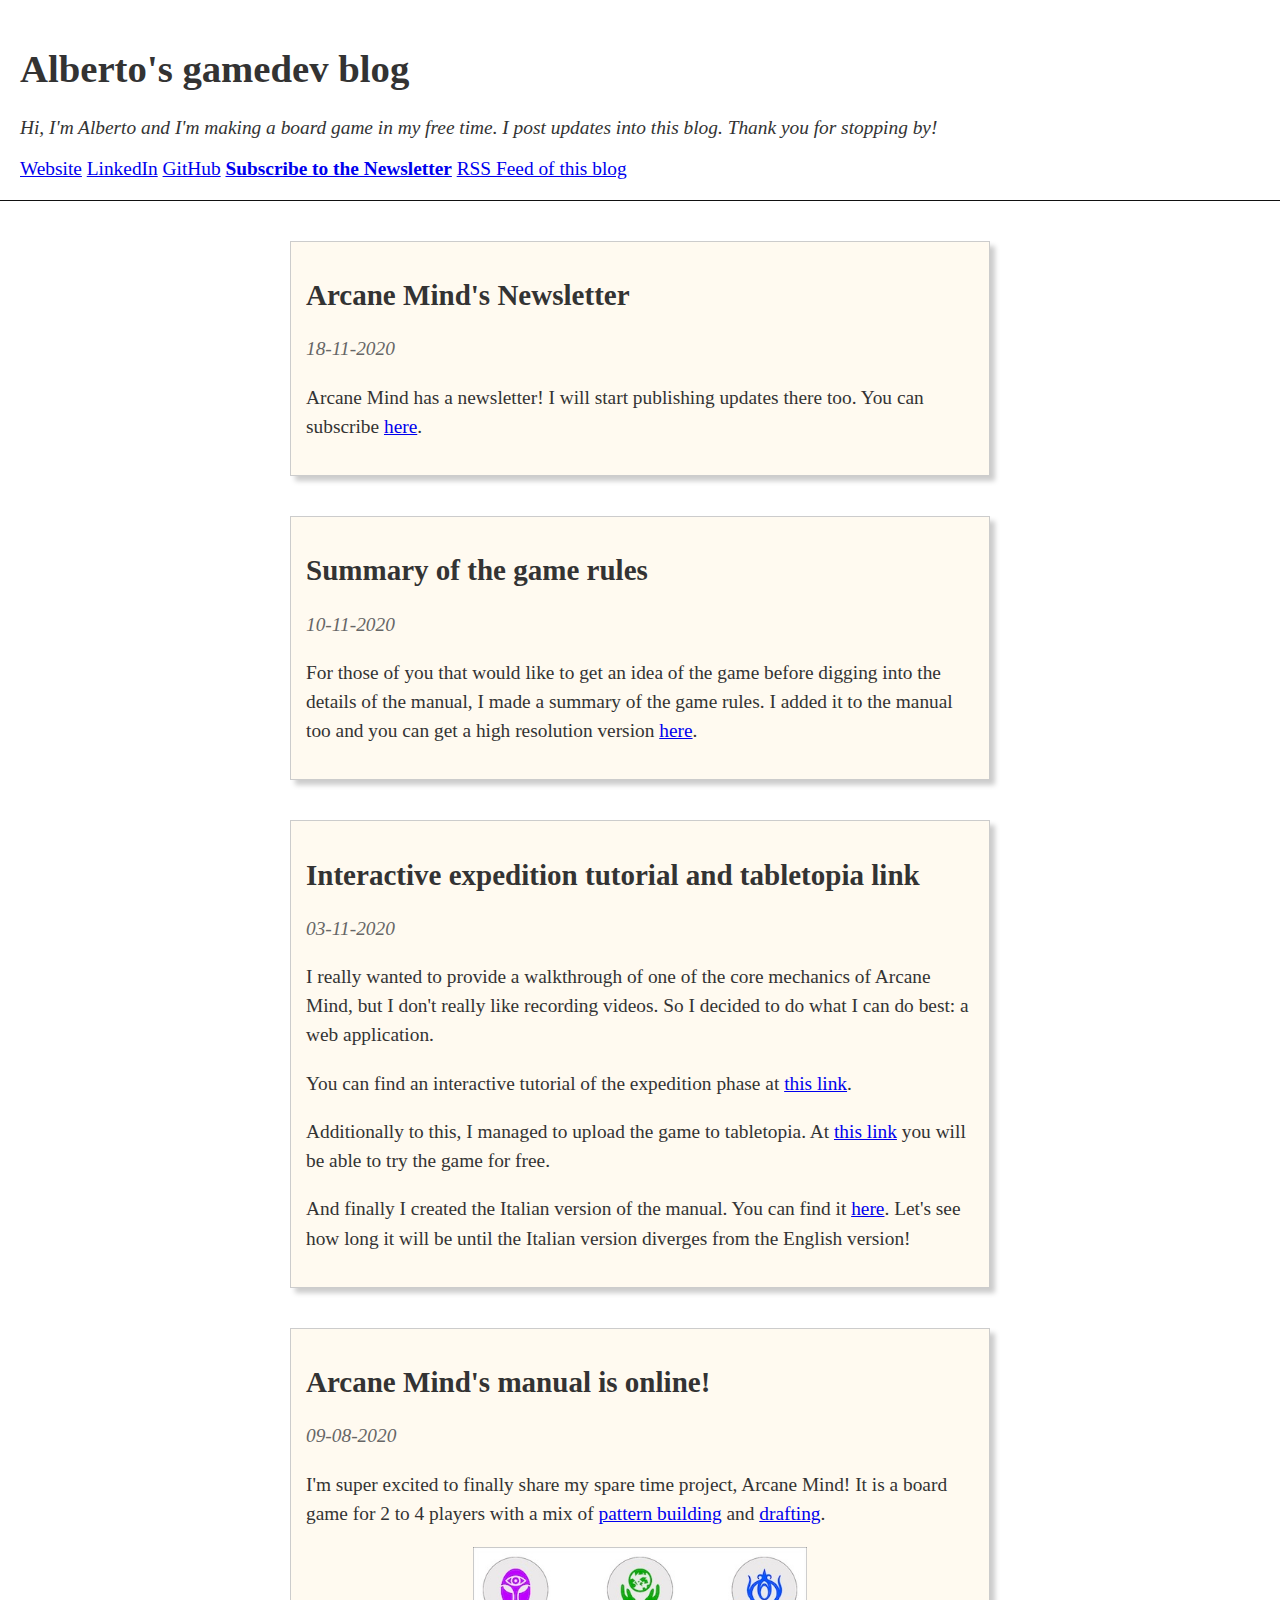
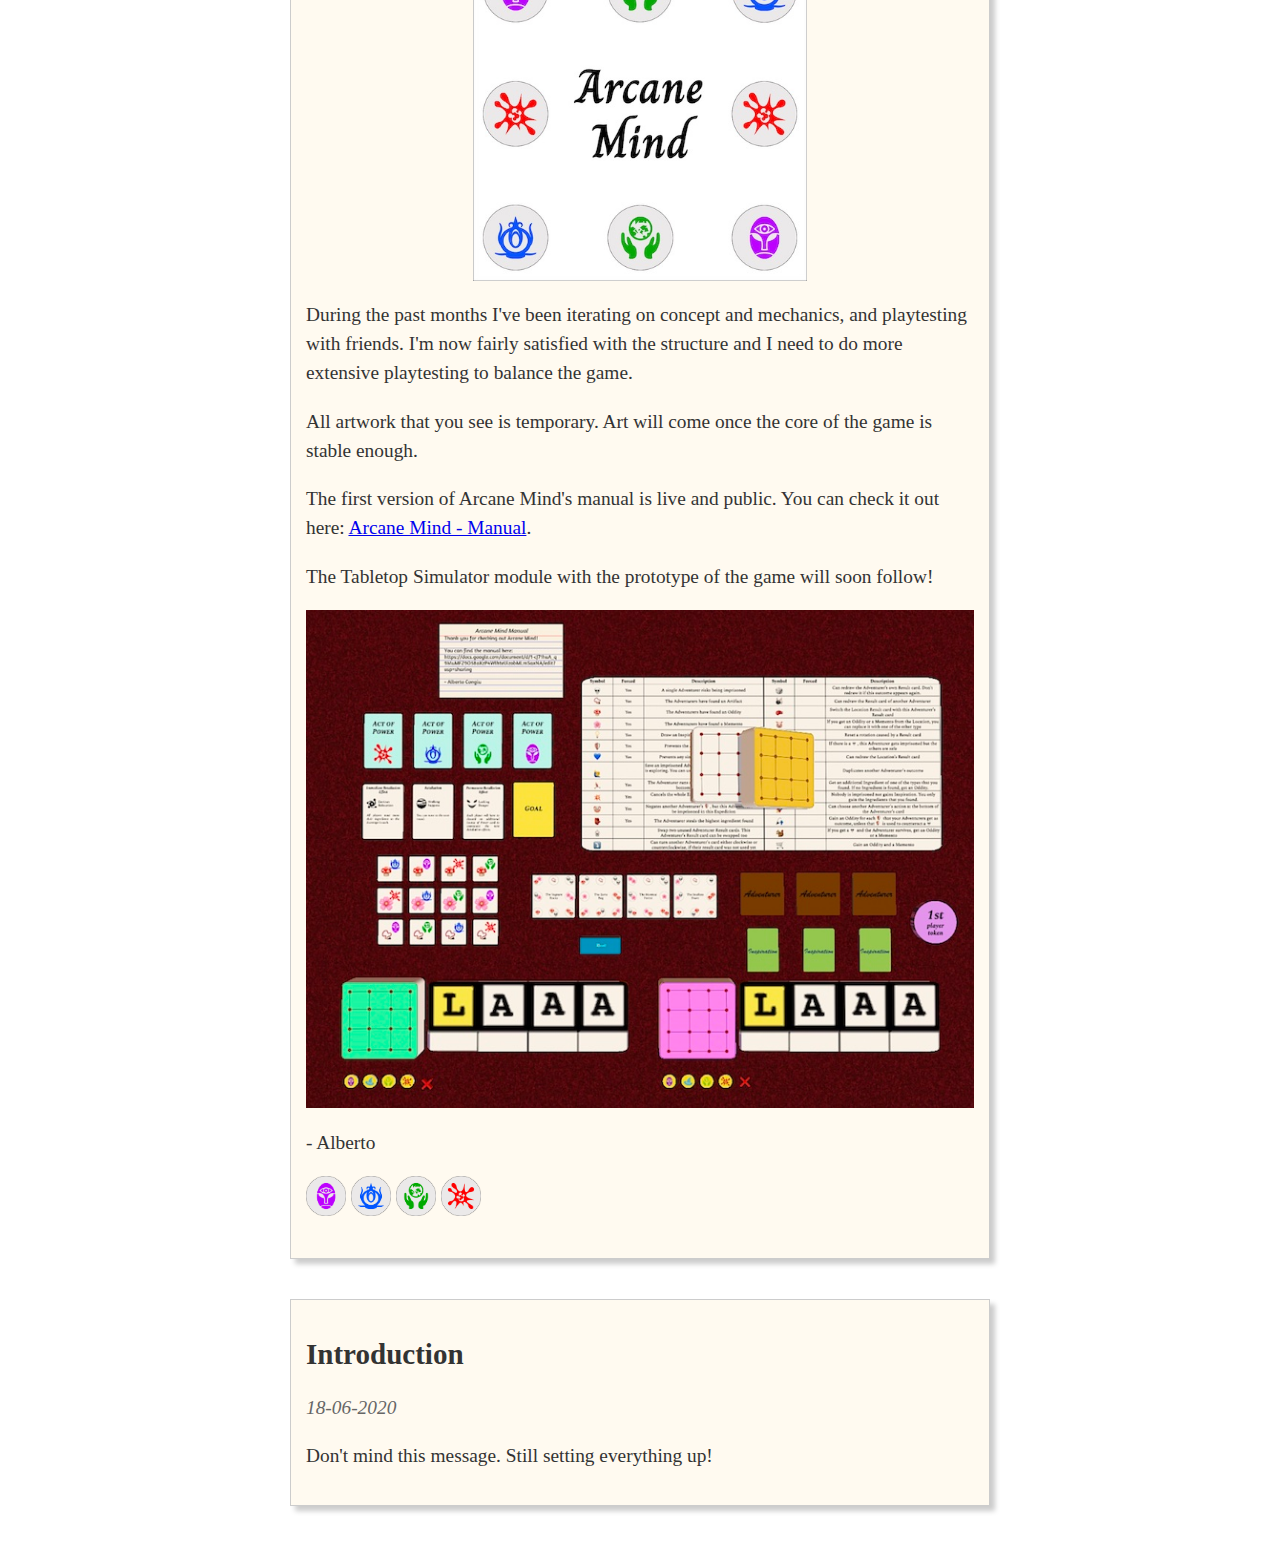
<file: index.html>
<!DOCTYPE html>
<html lang="en">
  <head>
    <meta charset="utf-8" />
    <meta http-equiv="X-UA-Compatible" content="IE=edge" />
    <meta name="viewport" content="width=device-width, initial-scale=1" />
    <meta
      name="description"
      content="Alberto Congiu's personal game development blog. Currently working on Arcane Mind."
    />
    <meta name="theme-color" content="#333" />
    <title>Alberto Congiu's gamedev blog</title>
    <link rel="stylesheet" href="./style.css" />
    <link rel="icon" href="images/DomainToken-Reality.png" type="image/x-icon" />
    <link rel="apple-touch-icon" href="images/DomainToken-Reality.png" />
    <link rel="manifest" href="/pwa.webmanifest" />
  </head>
  <body>
    <header>
      <h1>Alberto's gamedev blog</h1>
      <p>
        Hi, I'm Alberto and I'm making a board game in my free time. I post updates into this blog. Thank you for
        stopping by!
      </p>
      <nav>
        <a href="https://albertocongiu.com/" target="_blank" rel="noopener noreferrer">Website</a>
        <a href="https://www.linkedin.com/in/albertocongiu/" target="_blank" rel="noopener noreferrer">LinkedIn</a>
        <a href="https://github.com/4lbertoC" target="_blank" rel="noopener noreferrer">GitHub</a>
        <a href="subscribe-newsletter.html" target="_blank" rel="noopener noreferrer"><b>Subscribe to the Newsletter</b></a>
        <a
          href="http://fetchrss.com/rss/5f3176658a93f8403e8b45675f3185de8a93f8b8648b4567.xml"
          target="_blank"
          rel="noopener noreferrer"
          >RSS Feed of this blog</a
        >
      </nav>
    </header>
    <main>
      <div class="posts">
        <article id="article-4-newsletter">
          <h2>Arcane Mind's Newsletter</h2>
          <time datetime="2020-11-18">18-11-2020</time>
          <section class="article-body">
            <p>Arcane Mind has a newsletter! I will start publishing updates there too. You can subscribe <a href="https://dc125f02.sibforms.com/serve/[base64]" target="_blank" rel="noopener noreferrer">here</a>.</p>
          </section>
        </article>
        <article id="article-3-game-rules-summary">
          <h2>Summary of the game rules</h2>
          <time datetime="2020-11-10">10-11-2020</time>
          <section class="article-body">
            <p>For those of you that would like to get an idea of the game before digging into the details of the manual, I made a summary of the game rules. I added it to the manual too and you can get a high resolution version <a rel="noopener noreferrer" target="_blank" href="images/Arcane Mind - rules summary.jpg">here</a>.</p>
          </section>
        </article>
        <article id="article-2-interactive-expedition-tutorial">
          <h2>Interactive expedition tutorial and tabletopia link</h2>
          <time datetime="2020-11-03">03-11-2020</time>
          <section class="article-body">
            <p>I really wanted to provide a walkthrough of one of the core mechanics of Arcane Mind, but I don't really like recording videos. So I decided to do what I can do best: a web application.</p>
            <p>You can find an interactive tutorial of the expedition phase at <a rel="noopener noreferrer" target="_blank" href="https://4lbertoc.github.io/interactive-tutorials/expedition/">this link</a>.</p>
            <p>Additionally to this, I managed to upload the game to tabletopia. At <a  rel="noopener noreferrer" target="_blank" href="https://tabletopia.com/playground/arcane-mind-vnczvp/play-now">this link</a> you will be able to try the game for free.</p>
            <p>And finally I created the Italian version of the manual. You can find it <a  rel="noopener noreferrer" target="_blank" href="https://docs.google.com/document/d/184osm2fgF7StB193HmqUTzgQLzxwLoBVUeAiycz2oYQ/edit#heading=h.h4qvv6srvg28">here</a>. Let's see how long it will be until the Italian version diverges from the English version!</p>
          </section>
        </article>
        <article id="article-1-arcane-mind-online">
          <h2>Arcane Mind's manual is online!</h2>
          <time datetime="2020-08-09">09-08-2020</time>
          <section class="article-body">
            <p>
              I'm super excited to finally share my spare time project, Arcane Mind! It is a board game for 2 to 4
              players with a mix of
              <a
                href="https://boardgamegeek.com/boardgamemechanic/2048/pattern-building"
                target="_blank"
                rel="noopener noreferrer"
                >pattern building</a
              >
              and
              <a
                href="https://boardgamegeek.com/boardgamemechanic/2041/card-drafting"
                target="_blank"
                rel="noopener noreferrer"
                >drafting</a
              >.
            </p>
            <p>
              <img class="paragraph-img" alt="Arcane Mind's logo" src="images/TTS Thumbnail.jpg" style="width: 50%" />
            </p>
            <p>
              During the past months I've been iterating on concept and mechanics, and playtesting with friends. I'm now
              fairly satisfied with the structure and I need to do more extensive playtesting to balance the game.
            </p>
            <p>All artwork that you see is temporary. Art will come once the core of the game is stable enough.</p>
            <p>
              The first version of Arcane Mind's manual is live and public. You can check it out here:
              <a
                href="https://docs.google.com/document/d/1-cJ71huA_q9MuMFZ9O58aKzP4WIhteUizobMLmSaxNA/edit?usp=sharing"
                target="_blank"
                rel="noopener noreferrer"
                >Arcane Mind - Manual</a
              >.
            </p>
            <p>The Tabletop Simulator module with the prototype of the game will soon follow!</p>
            <p>
              <img
                class="paragraph-img"
                alt="A screenshot of Arcane Mind's prototype on Tabletop Simulator"
                src="images/Screenshot-board.jpg"
              />
            </p>
            <p>- <span class="author">Alberto</span></p>
            <p>
              <img class="signature-domain" aria-hidden="true" src="images/DomainToken-Reality.png" />
              <img class="signature-domain" aria-hidden="true" src="images/DomainToken-Arcane.png" />
              <img class="signature-domain" aria-hidden="true" src="images/DomainToken-Environment.png" />
              <img class="signature-domain" aria-hidden="true" src="images/DomainToken-Matter.png" />
            </p>
          </section>
        </article>
        <article id="article-0-setup">
          <h2>Introduction</h2>
          <time datetime="2020-06-18">18-06-2020</time>
          <section class="article-body">
            <p>Don't mind this message. Still setting everything up!</p>
          </section>
        </article>
      </div>
    </main>
  </body>
</html>
</file>
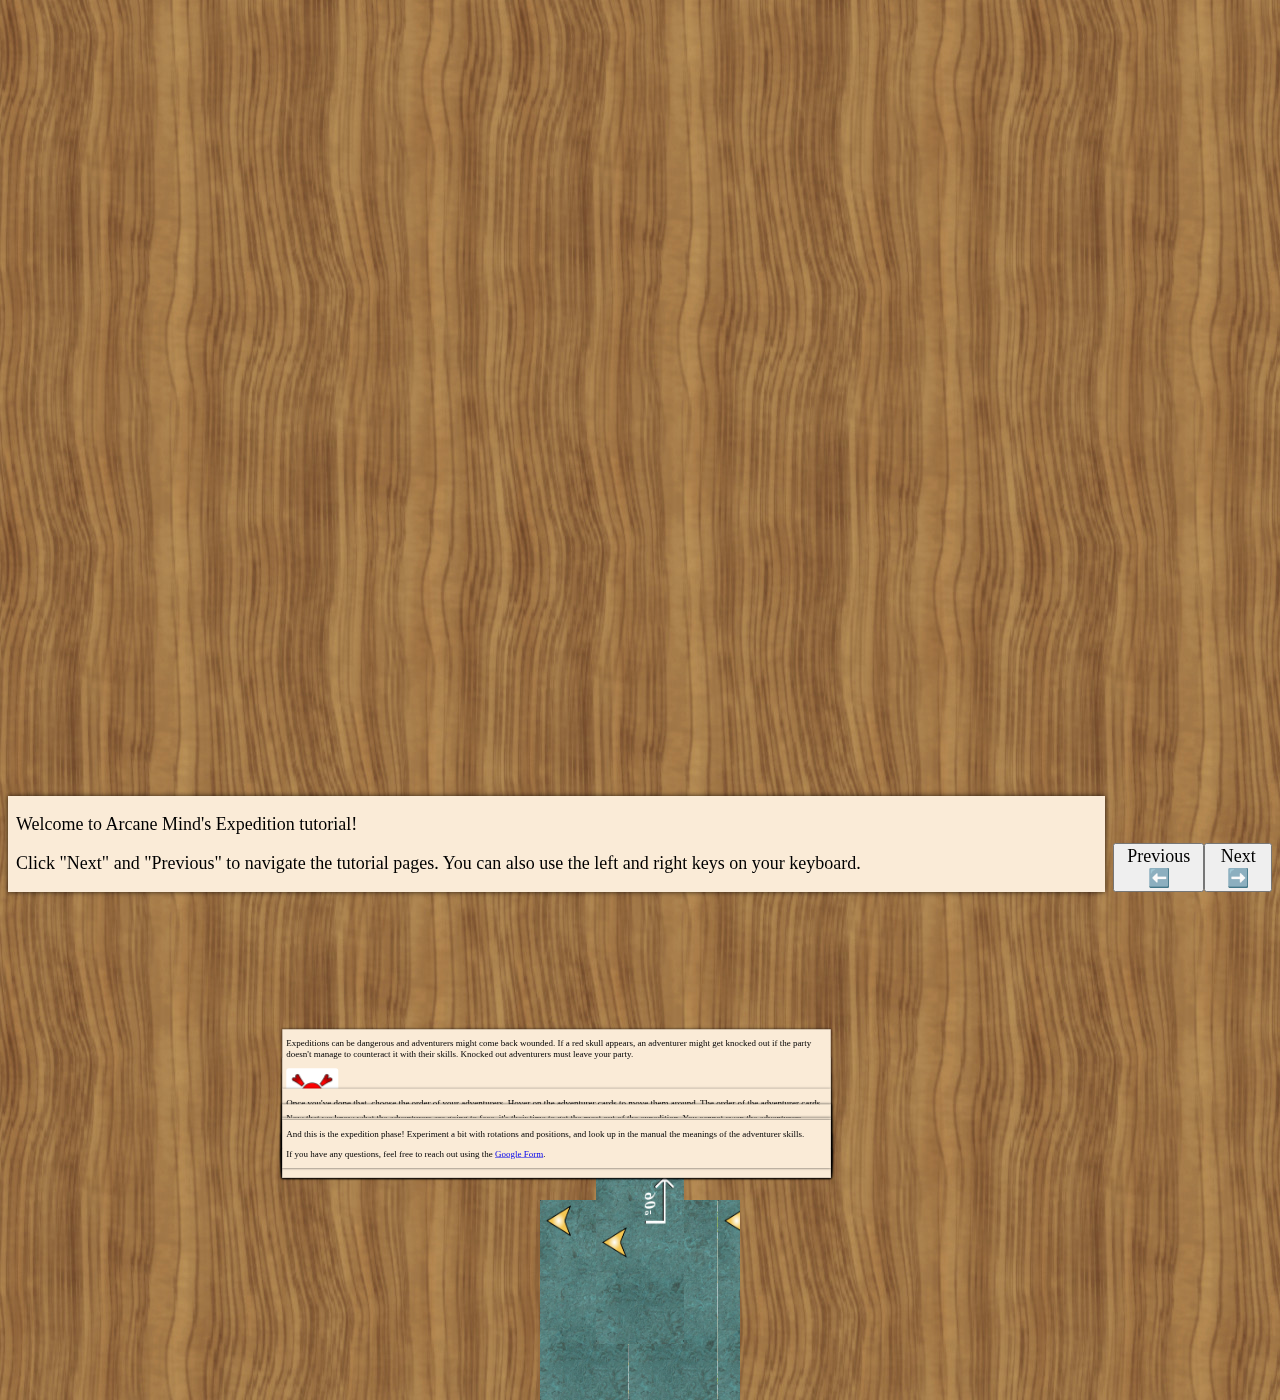
<file: interactive-tutorials/expedition/index.html>
<!DOCTYPE html>
<html>
  <head>
    <meta charset="UTF-8" />
    <title>Arcane Mind - Expedition Tutorial</title>
    <meta name="theme-color" content="#333" />
    <link rel="icon" href="../../images/DomainToken-Reality.png" type="image/x-icon" />
    <link rel="apple-touch-icon" href="../../images/DomainToken-Reality.png" />
    <link rel="stylesheet" href="style-cards.css" />
    <link rel="stylesheet" href="style-tutorial.css" />
    <link rel="stylesheet" href="style-pages.css" />
    <link href="https://fonts.googleapis.com/css2?family=Spectral&display=swap" rel="stylesheet" />
    <style>
      body {
        background: url('./assets/wood1.jpg') repeat;
        overflow-y: hidden;
      }
      * {
        font-family: 'Georgia', serif;
        font-size: 18px;
      }
    </style>
  </head>
  <body>
    <div id="game-area">
      <div id="game-area-tutorial-page-modifier" class="p0">
        <div class="card-wrapper Location">
          <div class="card">
            <div class="card-hover">
              <div class="card-face card-front"></div>
              <div class="card-face card-back"></div>
            </div>
          </div>
          <div class="card-actions">
            <button class="button-rotateClockwise">Rotate ↪️</button>
            <button class="button-rotateCounterclockwise">Rotate ↩️</button>
          </div>
        </div>
        <div class="card-wrapper Adventurer-first-position Adventurer">
          <div class="card Collector">
            <div class="card-hover">
              <div class="card-face card-front"></div>
              <div class="card-face card-back"></div>
            </div>
          </div>
          <div class="card-actions">
            <button class="button-rotateClockwise">Rotate ↪️</button>
            <button class="button-rotateCounterclockwise">Rotate ↩️</button>
            <button class="button-swapLeft">Swap ⬅️</button>
            <button class="button-swapRight">Swap ➡️</button>
          </div>
        </div>
        <div class="card-wrapper Adventurer-second-position Adventurer">
          <div class="card Defender">
            <div class="card-hover">
              <div class="card-face card-front"></div>
              <div class="card-face card-back"></div>
            </div>
          </div>
          <div class="card-actions">
            <button class="button-rotateClockwise">Rotate ↪️</button>
            <button class="button-rotateCounterclockwise">Rotate ↩️</button>
            <button class="button-swapLeft">Swap ⬅️</button>
            <button class="button-swapRight">Swap ➡️</button>
          </div>
        </div>
        <div class="card-wrapper Adventurer-third-position Adventurer">
          <div class="card Strategist">
            <div class="card-hover">
              <div class="card-face card-front"></div>
              <div class="card-face card-back"></div>
            </div>
          </div>
          <div class="card-actions">
            <button class="button-rotateClockwise">Rotate ↪️</button>
            <button class="button-rotateCounterclockwise">Rotate ↩️</button>
            <button class="button-swapLeft">Swap ⬅️</button>
            <button class="button-swapRight">Swap ➡️</button>
          </div>
        </div>
        <div class="card-wrapper Result-location">
          <div class="card">
            <div class="card-hover">
              <div class="card-face card-front"></div>
              <div class="card-face card-back"></div>
            </div>
          </div>
        </div>
        <div class="card-wrapper Result-adventurer1">
          <div class="card">
            <div class="card-hover">
              <div class="card-face card-front"></div>
              <div class="card-face card-back"></div>
            </div>
          </div>
        </div>
        <div class="card-wrapper Result-adventurer2">
          <div class="card">
            <div class="card-hover">
              <div class="card-face card-front"></div>
              <div class="card-face card-back"></div>
            </div>
          </div>
        </div>
        <div class="card-wrapper Result-adventurer3">
          <div class="card">
            <div class="card-hover">
              <div class="card-face card-front"></div>
              <div class="card-face card-back"></div>
            </div>
          </div>
        </div>
        <div class="result-indicator" id="location-result-indicator"></div>
      </div>
    </div>

    <div id="tutorial">
      <div id="tutorial-pages">
        <div class="tutorial-page tutorial-page--current">
          <p>Welcome to Arcane Mind's Expedition tutorial!</p>
          <p>Click "Next" and "Previous" to navigate the tutorial pages. You can also use the left and right keys on your keyboard.</p>
        </div>
        <div class="tutorial-page">
          <p>The expedition is a phase of a player's turn. During this phase, a party of adventurers will try to gather reagents for you, the players.</p>
        </div>
        <div class="tutorial-page">
          <p>Expeditions take place in a land. There is a card for each land. The icon clusters on the edges of the land card represents the possible outcomes of a single expedition.</p>
        </div>
        <div class="tutorial-page"><p>Some symbols represent the reagents that the adventurers can find. There are two kinds of reagents: oddities and mementos. You need reagents to study the domains of magic.</p>
          <p>
            <div class="tutorial-image">
              <img src="assets/Oddity.png" alt="Oddity">
              <div class="tutorial-image-caption">Oddity</div>
            </div>
            <div class="tutorial-image">
              <img src="assets/Memento.png" alt="Memento">
              <div class="tutorial-image-caption">Memento</div>
            </div>
          </p>
        </div>
        <div class="tutorial-page"><p>Adventurers can also find artifacts. Artifacts are used to cast more powerful spells.</p>
          <p>
            <div class="tutorial-image">
              <img src="assets/Artifact.png" alt="Oddity">
              <div class="tutorial-image-caption">Artifact</div>
            </div>
          </p>
        </div>
        <div class="tutorial-page"><p>Expeditions can be dangerous and adventurers might come back wounded. If a red skull appears, an adventurer might get knocked out if the party doesn't manage to counteract it with their skills. Knocked out adventurers must leave your party.</p>
          <p>
            <div class="tutorial-image">
              <img src="assets/Skull.png" alt="Skull">
              <div class="tutorial-image-caption">Skull</div>
            </div>
          </p>
        </div>
        <div class="tutorial-page"><p>So for example, the outcome in the bottom-right position means that adventurers have found two oddities.</p>
        </div>
        <div class="tutorial-page"><p>Each adventurer has a different set of skills that they can use to optimise the outcome of the expedition.</p>
          <p>
            You can read more about adventurer skills in the Appendix of the <a href="https://docs.google.com/document/d/1-cJ71huA_q9MuMFZ9O58aKzP4WIhteUizobMLmSaxNA/edit?usp=sharing" target="_blank">game manual</a>.
          </p>
        </div>
        <div class="tutorial-page">
          <p>
            There are three types of adventurers: collectors (red), defenders (blue) and strategists (yellow). An expedition party is made of three adventurers, one per type.
          </p>
        </div>
        <div class="tutorial-page">
          <p>
            Land and adventurer cards are placed in a row on the expedition board. For each of the cards you are going to draw a result card.
          </p>
        </div>
        <div class="tutorial-page">
          <p>
            Result cards are placed below the land and adventurer cards, and indicate the outcome of that specific card for the current expedition.
          </p>
          <p>Result cards have a fixed rule: the outcome on the left has high chance of showing up, the outcome on the right has medium chance and the middle has low chance.</p>
        </div>
        <div class="tutorial-page">
          <p>
            These are the basic concepts. Let's have a look at the steps of an expedition.
          </p>
        </div>
        <div class="tutorial-page">
          <p>
            First of all, you have to pick a land card. There are four in total in the game.  Let's assume that the "Mystical Forest" is the land that you want to use now. Once you have chosen the land, you can orient it in the direction that you prefer.
          </p>
          <p>
            Try this now. Hover on the land card, you will see the controls. Once you are satisfied, click "Next".
          </p>
        </div>
        <div class="tutorial-page">
          <p>
            Once you've done that, choose the order of your adventurers. Hover on the adventurer cards to move them around. The order of the adventurer cards is important because this determines which adventurer gets wounded based on the land outcome.
          </p>
          <p>For example, if the land's result card points at the outcome on the left and this land outcome contains a wound, the adventurer on the left will get wounded. Only the outcome that the result card points at counts for wounds.</p>
        </div>
        <div class="tutorial-page">
          <p>
            It's time to draw a result for the land card. The outcome that the card points at is the one on the bottom-left. At this point it's not possible to rotate the land anymore.
          </p>
        </div>
        <div class="tutorial-page">
          <p>
            Now that we know what the adventurers are going to face, it's their time to get the most out of the expedition. You cannot swap the adventurers anymore, but you can rotate them in the orientation that you prefer, so that the side that you want to use is at the bottom.
          </p>
          <p>
            Go on and rotate the adventurers now!
          </p>
        </div>
        <div class="tutorial-page">
          <p>
            The final step is the resolution of the adventurer cards. Draw a result card for each adventurer, but don't place them as close as you put it to the land. Result cards for adventurers come into play in "pending" mode. You are going to decide in which order you want to resolve them. This is important because adventurers can affect the outcome of their companions!
          </p>
        </div>
        <div class="tutorial-page">
          <p>
            Here you can see that result cards can also have modifiers. Some modifiers require you to rotate the adventurer or land card, or allow you to draw an inspiration card.
          </p>
        </div>
        <div class="tutorial-page">
          <p>
            One by one, resolve the result cards in the order you prefer. For example, I decide to start from the adventurer in the rightmost position. As indicated by the result card, I have to rotate the card by 90 degrees clockwise.
          </p>
        </div>
        <div class="tutorial-page">
          <p>
            Then I resolve the adventurer in the leftmost position. I have to rotate this card by 180 degrees.
          </p>
        </div>
        <div class="tutorial-page">
          <p>
            And finally the adventurer in the middle position. This adventurer will additionally earn an inspiration card.
          </p>
        </div>
        <div class="tutorial-page">
          <p>
            And this is the expedition phase! Experiment a bit with rotations and positions, and look up in the manual the meanings of the adventurer skills.
          </p>
          <p>
            If you have any questions, feel free to reach out using the <a href="https://docs.google.com/forms/d/e/1FAIpQLSe0TbH90OWd1XOsPxT6wqMP6Nsi6FuWJlJVxVroQG5hDuMuew/viewform">Google Form</a>.
          </p>
        </div>
      </div>
      <div class="tutorial-controls">
        <button class="button-tutorialPrevious">Previous ⬅️</button>
        <button class="button-tutorialNext">Next ➡️</button>
      </div>
    </div>
    <script src="./script.js" type="module"></script>
  </body>
</html>
</file>
<file: style.css>
* {
  font-family: 'PT serif', 'Georgia', serif;
  text-rendering: optimizeLegibility;
}

html, body {
  margin: 0;
  color: #333;
  font-size: 1.1em;
}

header {
  padding: 20px;
  border-bottom: 1px solid #111;
}

header > p {
  font-style: italic;
}

main {
  padding-top: 40px;
}

.posts {
  max-width: 700px;
  margin: 0 auto;
}

article {
  background: floralwhite;
  padding: 15px;
  border: 1px solid #ccc;
  line-height: 1.5em;
  margin-bottom: 40px;
  box-shadow: 5px 5px 5px #ccc;
}

article h4 {
  margin: 15px 0 0 0;
}

time {
  font-style: italic;
  color: #666;
}

.paragraph-img {
  display: block;
  max-width: 100%;
  margin: 0 auto;
}

.signature-domain {
  width: 40px;
  height: 40px;
}
</file>
<file: interactive-tutorials/expedition/style-cards.css>
.card-wrapper {
  width: 200px;
  height: 200px;
  left: 0;
  top: 0;
  transition: 0.5s all;
  position: absolute;
  transform-style: preserve-3d;
}

.card {
  width: 100%;
  height: 100%;
  border-radius: 5px;
  transition: 0.5s all;
  position: absolute;
  transform-style: preserve-3d;
}

.card-hover {
  width: 100%;
  height: 100%;
  transition: 0.2s all;
  position: relative;
}

.card-wrapper:hover .card-hover {
  transform: scale(1.05);
  box-shadow: 0 0 10px rgba(0, 0, 0, 0.8);
}

.card-face {
  width: 100%;
  height: 100%;
  position: absolute;
  backface-visibility: hidden;
}

.card-back {
  transform: rotateY(180deg);
}

.card--rotated90deg {
  transform: rotateZ(90deg);
}

.card--rotated180deg {
  transform: rotateZ(180deg);
}

.card--rotated270deg {
  transform: rotateZ(-90deg);
}

.card--rotated90deg-flipped {
  transform: rotateZ(90deg) rotateY(180deg);
}

.card--rotated180deg-flipped {
  transform: rotateZ(180deg) rotateY(180deg);
}

.card--rotated270deg-flipped {
  transform: rotateZ(-90deg) rotateY(180deg);
}

.Location {
  top: 100px;
  left: 50px;
}

.Adventurer-first-position {
  top: 100px;
  left: 270px;
}

.Adventurer-second-position {
  top: 100px;
  left: 490px;
}

.Adventurer-third-position {
  top: 100px;
  left: 710px;
}

.Location .card-front {
  background-size: contain;
  background-image: url('./assets/Location.png');
}

.Collector .card-front {
  background-size: contain;
  background-image: url('./assets/Collector.png');
}

.Collector .card-back {
  background-size: contain;
  background-image: url('./assets/Collector (back).png');
}

.Defender .card-front {
  background-size: contain;
  background-image: url('./assets/Defender.png');
}

.Defender .card-back {
  background-size: contain;
  background-image: url('./assets/Defender (back).png');
}

.Strategist .card-front {
  background-size: contain;
  background-image: url('./assets/Strategist.png');
}

.Strategist .card-back {
  background-size: contain;
  background-image: url('./assets/Strategist (back).png');
}

.card-actions {
  display: none;
  position: absolute;
  width: 100%;
  height: 100%;
  justify-content: center;
  align-items: center;
}

.card-wrapper:hover .card-actions {
  display: flex;
}

.Result-location {
  top: calc(100vh + 300px);
  left: calc(50vw - 100px);
}

.Result-location .card-front {
  background-size: contain;
  background-image: url('./assets/Result.png');
}

.result-indicator {
  position: absolute;
  border: 4px dashed yellow;
  width: 50px;
  height: 105px;
  opacity: 0;
  z-index: 1;
  top: 247px;
  left: 44px;
}

.Result-adventurer1,
.Result-adventurer2,
.Result-adventurer3 {
  width: 200px;
  height: 88px;
}

.Result-adventurer1 .card-front {
  background-size: contain;
  background-image: url('./assets/Result-1.png');
}

.Result-adventurer2 .card-front {
  background-size: contain;
  background-image: url('./assets/Result-2.png');
}

.Result-adventurer3 .card-front {
  background-size: contain;
  background-image: url('./assets/Result-3.png');
}
</file>
<file: interactive-tutorials/expedition/style-tutorial.css>
#tutorial {
  position: fixed;
  bottom: 0;
  left: 0;
  width: 100%;
  display: flex;
  padding: 8px;
  box-sizing: border-box;
}

#tutorial-pages {
  width: 100%;
  margin-right: 8px;
  position: relative;
}

.tutorial-page {
  background-color: antiquewhite;
  width: 100%;
  position: absolute;
  bottom: 0;
  padding: 0 8px;
  box-shadow: 0 0 5px rgba(0,0,0,0.7);
  transform: translateY(300px) scale(0.5);
  transition: 0.4s all;
  box-sizing: border-box;
}

.tutorial-page--current {
  transform: none;
}

.tutorial-controls {
  display: flex;
  align-items: center;
}

.tutorial-image {
  background: #fff;
  border-radius: 5px;
  display: inline-flex;
  padding: 8px;
  align-items: center;
  flex-direction: column;
}

.tutorial-image-caption {
  font-size: 0.8em;
  font-style: italic;
}
</file>
<file: interactive-tutorials/expedition/style-pages.css>
#game-area-tutorial-page-modifier.p0 .card-wrapper {
  pointer-events: none;
  top: calc(100vh + 300px);
  left: calc(50vw - 100px);
  transform: rotateZ(270deg) rotateY(180deg);
}

#game-area-tutorial-page-modifier.p2 .Location {
  opacity: 1;
  left: calc(50vw - 100px);
  top: 100px;
  transform: scale(1.5);
  box-shadow: 0 0 10px yellow;
  border-radius: 5px;
}

#game-area-tutorial-page-modifier.p7 .Location {
  top: 100px;
  left: 50px;
  transform: scale(1);
  box-shadow: none;
  border-radius: 0;
}

#game-area-tutorial-page-modifier.p7 .Adventurer-first-position {
  opacity: 1;
  left: calc(50vw - 100px);
  top: 100px;
  transform: scale(1.5);
  box-shadow: 0 0 10px yellow;
  border-radius: 5px;
}

#game-area-tutorial-page-modifier.p8 .Adventurer-first-position {
  left: calc(20vw - 100px);
  top: 100px;
  transform: scale(1.5) rotateY(180deg);
  animation: 1s adventurer-presentation;
}
#game-area-tutorial-page-modifier.p8 .Adventurer-second-position {
  opacity: 1;
  left: calc(50vw - 100px);
  top: 100px;
  transform: scale(1.5) rotateY(180deg);
  animation: 1s adventurer-presentation;
  box-shadow: 0 0 10px yellow;
}
#game-area-tutorial-page-modifier.p8 .Adventurer-third-position {
  opacity: 1;
  left: calc(80vw - 100px);
  top: 100px;
  transform: scale(1.5) rotateY(180deg);
  animation: 1s adventurer-presentation;
  box-shadow: 0 0 10px yellow;
}

@keyframes adventurer-presentation {
  0% {
    transform: scale(1.5);
  }

  100% {
    transform: scale(1.5) rotateY(180deg);
  }
}

#game-area-tutorial-page-modifier.p9 .Adventurer-first-position {
  top: 100px;
  left: 270px;
  transform: none;
  box-shadow: none;
}
#game-area-tutorial-page-modifier.p9 .Adventurer-second-position {
  top: 100px;
  left: 490px;
  transform: none;
  box-shadow: none;
}
#game-area-tutorial-page-modifier.p9 .Adventurer-third-position {
  top: 100px;
  left: 710px;
  transform: none;
  box-shadow: none;
}

#game-area-tutorial-page-modifier.p10 .Location {
  left: calc(50vw - 100px);
  top: 100px;
  transform: scale(1.5);
  z-index: 1;
  box-shadow: 0 0 10px yellow;
}
#game-area-tutorial-page-modifier.p10 .Result-location {
  width: 200px;
  height: 88px;
  opacity: 1;
  left: calc(50vw - 100px);
  top: 380px;
  transform: scale(1.5);
  box-shadow: 0 0 10px yellow;
}

#game-area-tutorial-page-modifier.p11 .Location {
  box-shadow: none;
  transform: none;
  top: 100px;
  left: 50px;
}

#game-area-tutorial-page-modifier.p11 .Result-location {
  box-shadow: none;
  transform: none;
  top: calc(100vh + 300px);
  left: calc(50vw - 100px);
}

#game-area-tutorial-page-modifier.p12 .Location {
  pointer-events: all;
  z-index: 0;
}

#game-area-tutorial-page-modifier.p12 .Adventurer {
  opacity: 0.5;
}

#game-area-tutorial-page-modifier.p13 .Location {
  pointer-events: none;
  opacity: 0.5;
}
#game-area-tutorial-page-modifier.p13 .Adventurer {
  pointer-events: all;
  opacity: 1;
}
#game-area-tutorial-page-modifier.p13 .Adventurer .button-rotateClockwise,
#game-area-tutorial-page-modifier.p13 .Adventurer .button-rotateCounterclockwise {
  display: none;
}

#game-area-tutorial-page-modifier.p14 .Location {
  opacity: 1;
}
#game-area-tutorial-page-modifier.p14 .Adventurer {
  pointer-events: none;
}
#game-area-tutorial-page-modifier.p14 .Result-location {
  box-shadow: none;
  transform: scale(1);
  top: 310px;
  left: 50px;
}

#game-area-tutorial-page-modifier.p14 #location-result-indicator {
  opacity: 1;
  animation: 0.5s result-indicator-animation alternate;
  animation-iteration-count: 4;
}

@keyframes result-indicator-animation {
  0% {
    opacity: 1;
  }

  100% {
    opacity: 0;
  }
}

#game-area-tutorial-page-modifier.p15 #location-result-indicator {
  display: none;
}
#game-area-tutorial-page-modifier.p15 .Adventurer {
  pointer-events: all;
}
#game-area-tutorial-page-modifier.p15 .Adventurer .button-swapLeft,
#game-area-tutorial-page-modifier.p15 .Adventurer .button-swapRight {
  display: none;
}
#game-area-tutorial-page-modifier.p15 .Adventurer .button-rotateClockwise,
#game-area-tutorial-page-modifier.p15 .Adventurer .button-rotateCounterclockwise {
  display: inline;
}
#game-area-tutorial-page-modifier.p15 .Result-location,
#game-area-tutorial-page-modifier.p15 .Location {
  opacity: 0.5;
}

#game-area-tutorial-page-modifier.p16 .Adventurer {
  pointer-events: none;
}
#game-area-tutorial-page-modifier.p16 .Result-location,
#game-area-tutorial-page-modifier.p16 .Location {
  opacity: 1;
}
#game-area-tutorial-page-modifier.p16 .Result-adventurer1 {
  opacity: 1;
  top: 350px;
  left: 270px;
  transform: none;
}
#game-area-tutorial-page-modifier.p16 .Result-adventurer2 {
  opacity: 1;
  top: 350px;
  left: 490px;
  transform: none;
}
#game-area-tutorial-page-modifier.p16 .Result-adventurer3 {
  opacity: 1;
  top: 350px;
  left: 710px;
  transform: none;
}

#game-area-tutorial-page-modifier.p18 .Result-adventurer3 {
  top: 310px;
}
#game-area-tutorial-page-modifier.p18 .Adventurer-third-position {
  transform: rotateZ(90deg);
}

#game-area-tutorial-page-modifier.p19 .Result-adventurer1 {
  top: 310px;
}
#game-area-tutorial-page-modifier.p19 .Adventurer-first-position {
  transform: rotateZ(180deg);
}

#game-area-tutorial-page-modifier.p20 .Result-adventurer2 {
  top: 310px;
}
</file>
